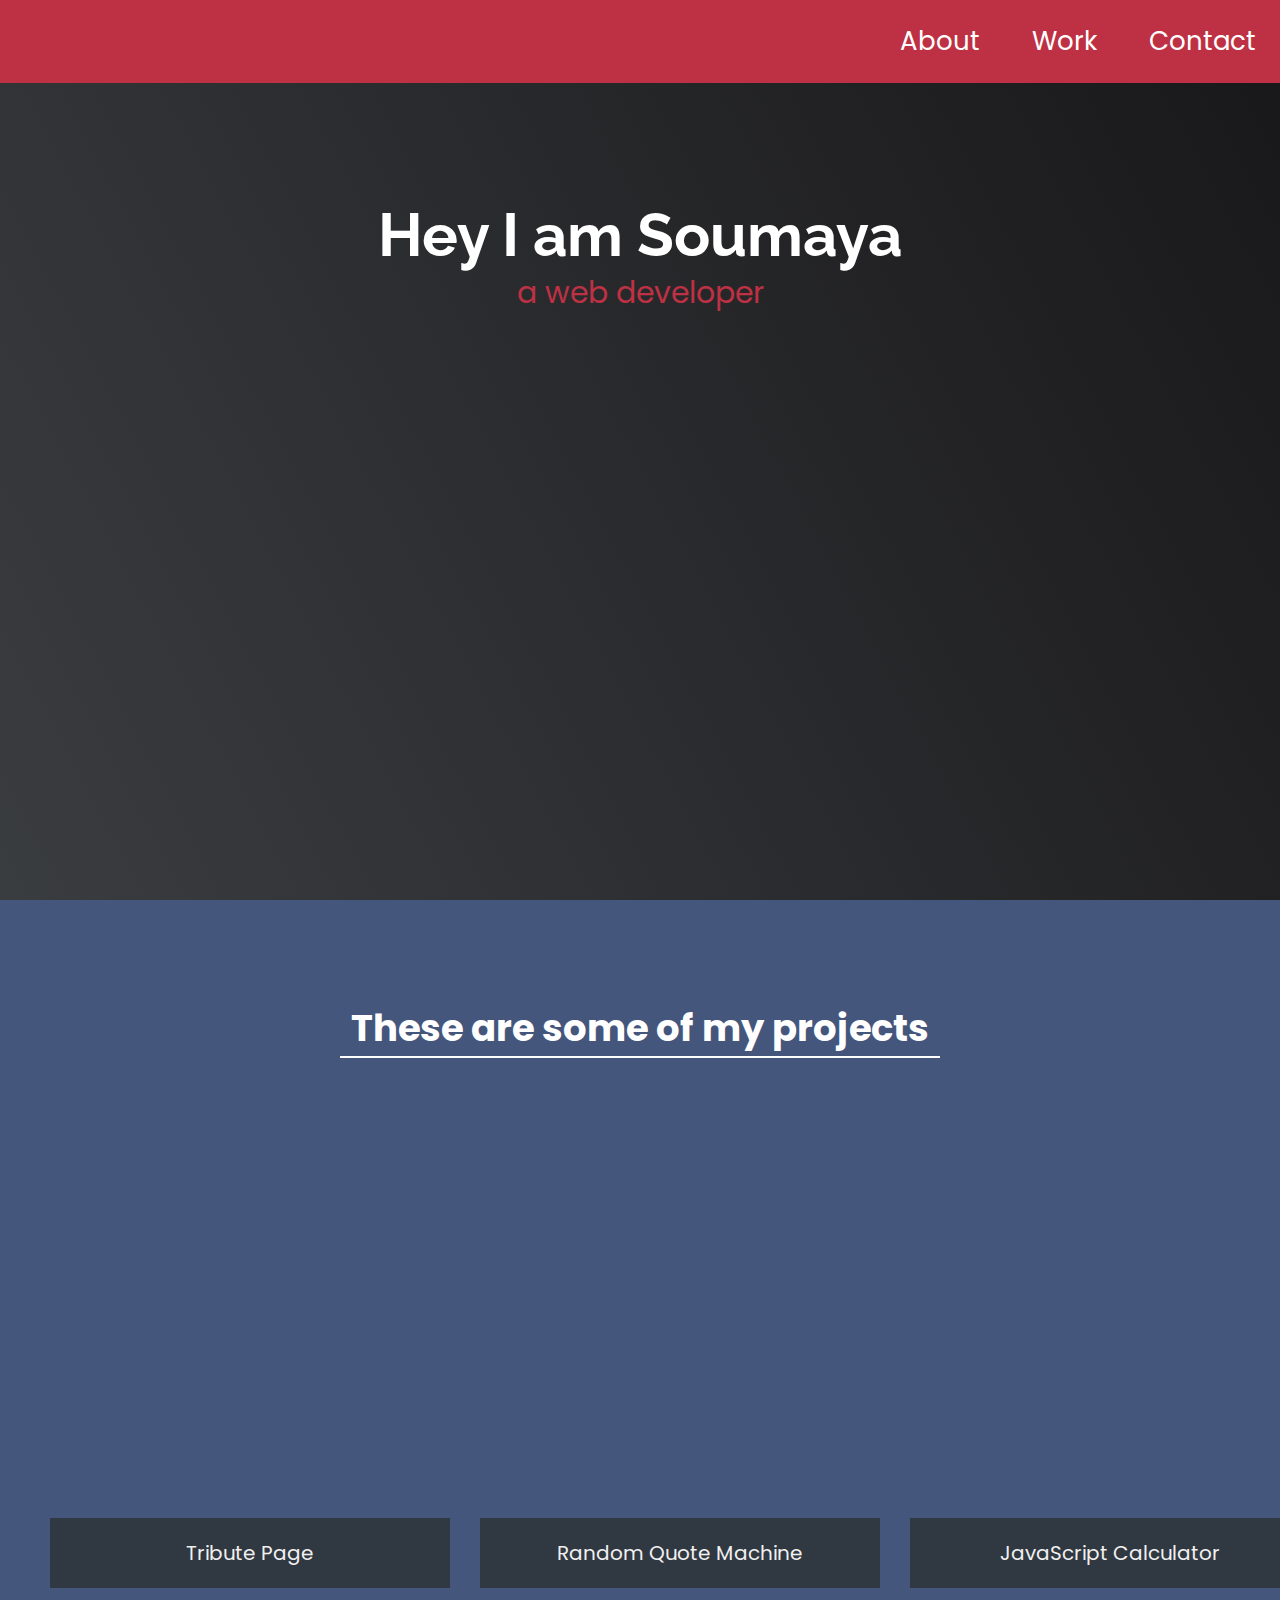
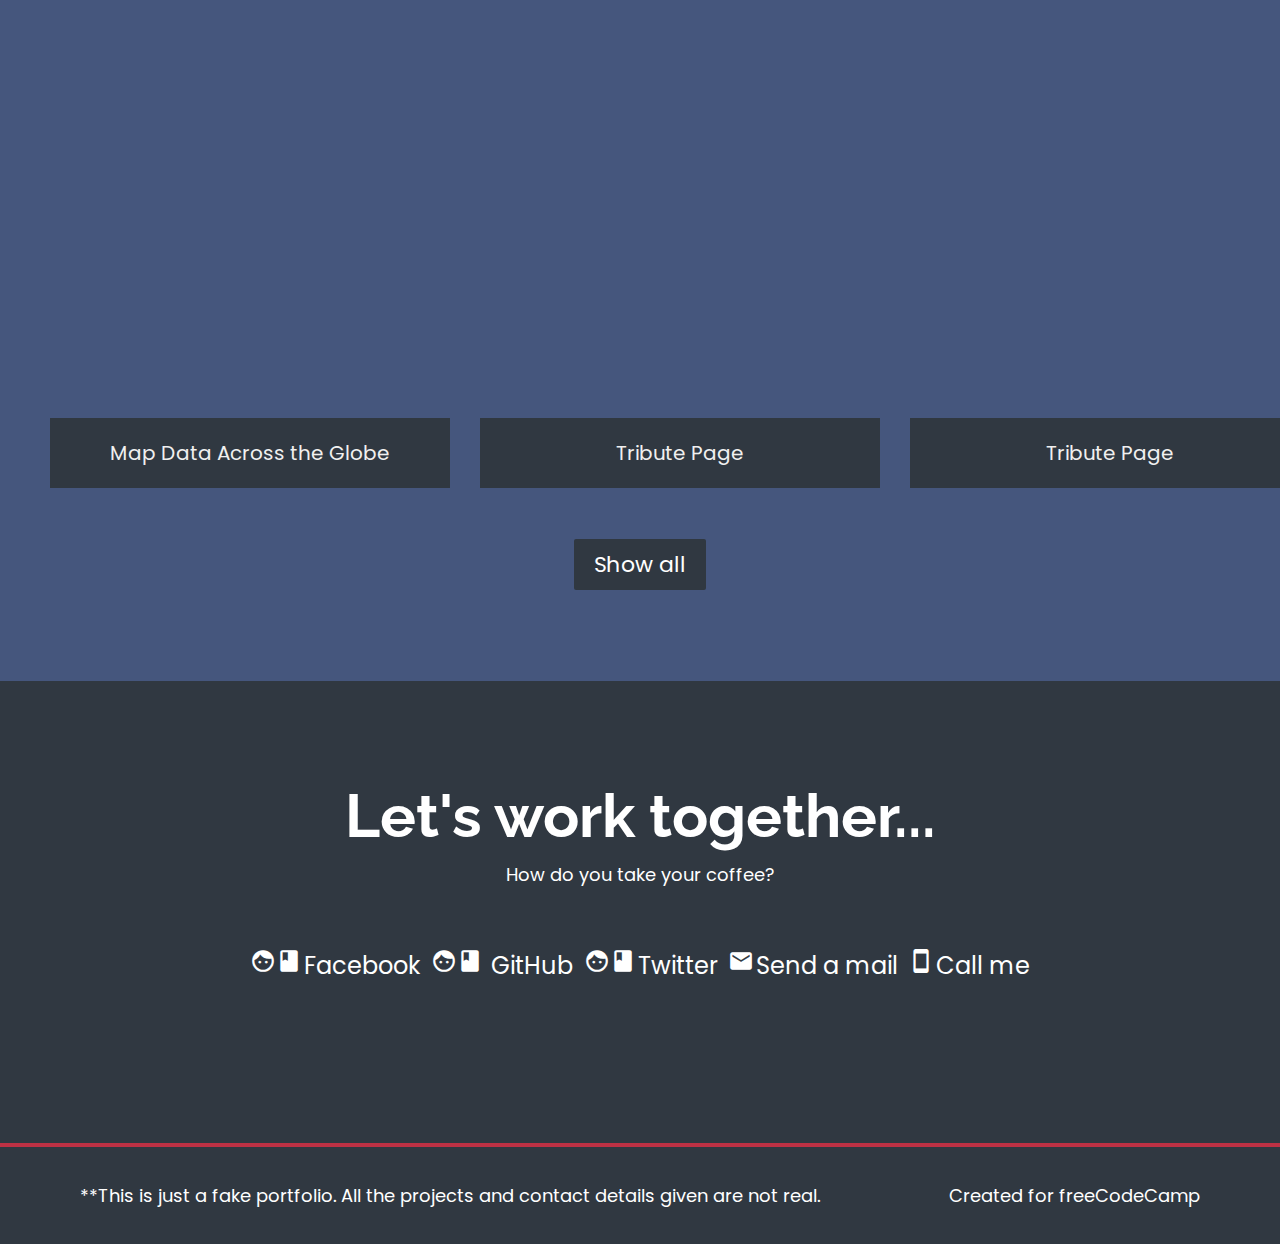
<file: personal-portfolio/index.html>
<!DOCTYPE html>
<html>
<head>
	<title></title>
	<link rel="preconnect" href="https://fonts.gstatic.com">
	<link href="https://fonts.googleapis.com/css2?family=Raleway:wght@700&display=swap" rel="stylesheet">
	<link href="https://fonts.googleapis.com/css2?family=Poppins:wght@200;400&display=swap" rel="stylesheet">
	<link rel="stylesheet" href="https://fonts.googleapis.com/icon?family=Material+Icons">
	<link rel="stylesheet" type="text/css" href="style.css">
</head>
<body>
	<nav id="navbar">
		<ul class="nav-list">
			<li class="nav-link"><a href="#welcome-section">About</a></li>
			<li class="nav-link"><a href="#projects">Work</a></li>
			<li class="nav-link"><a href="#contact">Contact</a></li>
		</ul>
	 </nav> 
	<section id="welcome-section" class="welcome">
		<h1 class="title">Hey I am Soumaya</h1>
		<p class="subtitle">a web developer</p>
	</section>
	<section id="projects" class="projects">
		<h1 class="project-tile">
			These are some of my projects
		</h1>
		<div class="project-container">
			<a href="file:///C:/Users/Med/Desktop/freeCodeCamp/tribute-page/index.html" target="_blank" class="project-item">
				<div class="first-project" style="background-image: url('https://raw.githubusercontent.com/freeCodeCamp/cdn/master/build/testable-projects-fcc/images/tribute.jpg');"></div>
				<p class="project-description">Tribute Page</p>
			</a>
			<a href="" class="project-item" >
				<div class="first-project" style="background-image: url('https://raw.githubusercontent.com/freeCodeCamp/cdn/master/build/testable-projects-fcc/images/random-quote-machine.png');"></div>
				<p class="project-description">Random Quote Machine</p>
			</a>	
			<a href="" class="project-item">
				<div class="first-project" style="background-image: url('https://raw.githubusercontent.com/freeCodeCamp/cdn/master/build/testable-projects-fcc/images/calc.png');"></div>
				<p class="project-description">JavaScript Calculator</p>
			</a>	
			<a href="" class="project-item">
				<div class="first-project" style="background-image: url('https://raw.githubusercontent.com/freeCodeCamp/cdn/master/build/testable-projects-fcc/images/map.jpg');"></div>
				<p class="project-description">Map Data Across the Globe</p>
			</a>	
			<a href="" class="project-item">
				<div class="first-project" style="background-image: url('https://raw.githubusercontent.com/freeCodeCamp/cdn/master/build/testable-projects-fcc/images/wiki.png');"></div>
				<p class="project-description">Tribute Page</p>
			</a>	
			<a href="" class="project-item">
				<div class="first-project" style="background-image: url('https://raw.githubusercontent.com/freeCodeCamp/cdn/master/build/testable-projects-fcc/images/tic-tac-toe.png');"></div>
				<p class="project-description">Tribute Page</p>
			</a>	
		</div>
		<a href="#" class="btn">Show all</a>
	</section>
	<footer id="contact" class="footer">
		<div class="first-footer">
			<h1 class="footer-title">Let's work together...</h1>
			<p class="footer-descrition">How do you take your coffee?</p>
			<ul class="icons">
				<li class="facebook">
					<i class="material-icons fa">facebook</i>
					<p>Facebook</p>		
				</li>
				<li class="facebook">
					<a href="https://github.com/soum-aya" target="_blank" id="profile-link">
						<i class="material-icons fa">facebook</i>
						GitHub
					</a>
				</li>
				<li class="facebook">
					<i class="material-icons fa">facebook</i>
					<p>Twitter</p>
				</li>
				<li class="facebook">
					<i class="material-icons fa">email</i>
					<p>Send a mail</p>
				</li>
				<li class="facebook">
					<i class="material-icons fa">stay_primary_portrait</i>
					<p>Call me</p>
				</li>
				
			</ul>
		</div>
		<hr>
		<div class="second-footer">
			<p class="footer-descrition">**This is just a fake portfolio. All the projects and contact details given are not real.</p>
			<p class="footer-descrition"> Created for freeCodeCamp </p>
		</div>
	</footer>

</body>
</html>
</file>
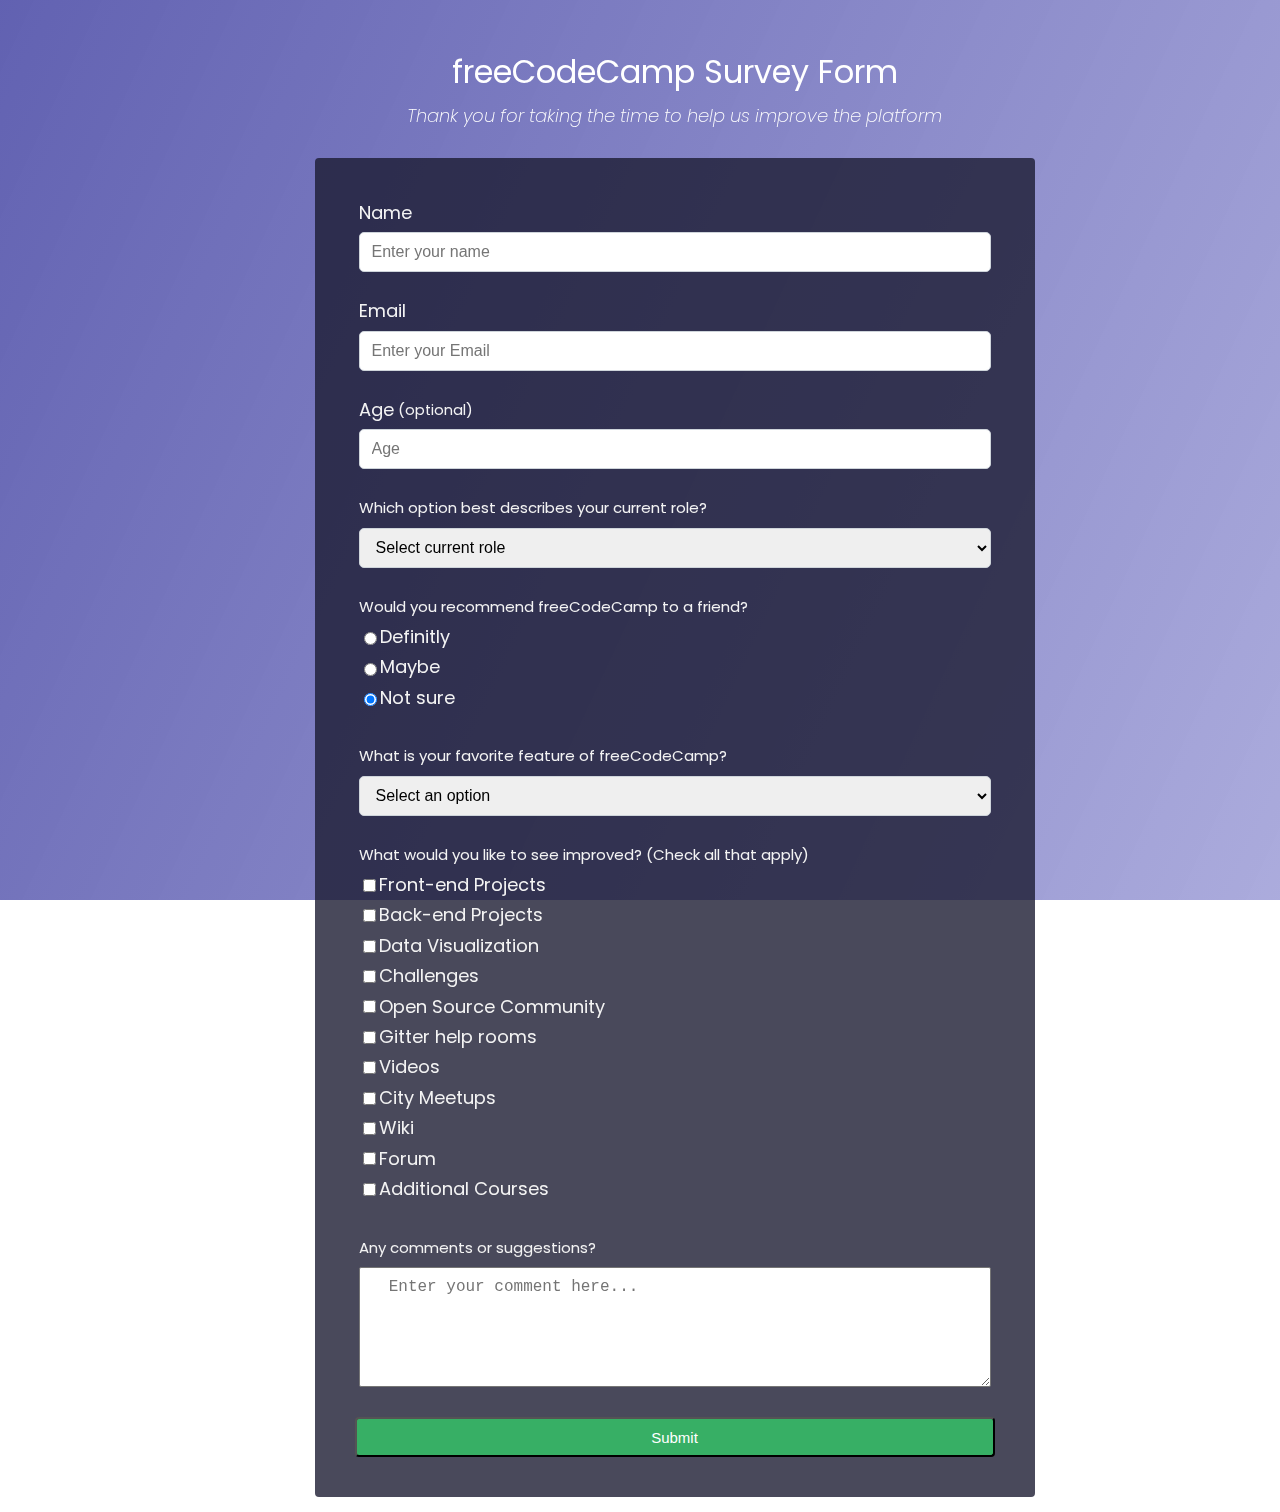
<file: survey-form/index.html>
<!DOCTYPE html>
<html>
<head>
	<title>Survey Form</title>
	<link rel="stylesheet" type="text/css" href="style.css">
  <link rel="preconnect" href="https://fonts.gstatic.com">
<link href="https://fonts.googleapis.com/css2?family=Poppins:wght@200;400&display=swap" rel="stylesheet">
</head>
<body>
<main id="main">
  <div class="container">
    <header class="header">
    <h1 id="title">freeCodeCamp Survey Form</h1>
    <p id="description">Thank you for taking the time to help us improve the platform</p>
    </header>
    <form id="survey-form">
      <div class="group">
        <label id="name-label" for="name">Name</label>
        <input type="text" name="name" id="name" class="control" placeholder="Enter your name" required>
      </div>
      <div class="group">
        <label id="email-label" for="email">Email</label>
        <input type="email" name="email" id="email" class="control" placeholder="Enter your Email" required>
      </div>
      <div class="group">
        <label id="number-label" for="number">Age<span>(optional)</span></label>
        <input type="number" name="age" id="number" class="control" min="10" max="99" placeholder="Age">
      </div>
      <div class="group">
        <p>Which option best describes your current role?</p>
        <select id="dropdown" name="role" class="control">
          <option disabled selected>Select current role</option>
          <option value="student">Student</option>
          <option value="job">Full time Job</option>
          <option value="learner">Full time Learner</option>
          <option value="preferno">Prefer not to say</option>
          <option value="other">Other</option>
        </select>
      </div>
      <div class="group">
        <p>Would you recommend freeCodeCamp to a friend?</p>
        <label>
          <input name="user-recommend" value="definitly" type="radio" checked>Definitly</label>
        <label>
          <input name="user-recommend" value="maybe" type="radio" checked>Maybe</label>
        <label>
          <input name="user-recommend" value="notsure" type="radio" checked>Not sure</label>
      </div>
      <div class="group">
        <p>What is your favorite feature of freeCodeCamp?</p>
        <select id="fav-feature" name="feature" class="control">
          <option disabled selected>   Select an option</option>
          <option value="challenges">   Challenges</option>
          <option value="projects">   Projects</option>
          <option value="community">   Community</option>
          <option value="opensource">   Opensource</option>
        </select>
        </div>
      <div class="group">
        <p>What would you like to see improved? (Check all that apply)       </p>
        <label>
          <input name="prefer" value="front-end projects" type="checkbox">Front-end Projects
        </label>
        <label>
          <input name="prefer" value="back-end projects" type="checkbox">Back-end Projects
        </label>
        <label>
          <input name="prefer" value="data visualization" type="checkbox">Data Visualization
        </label>
        <label>
          <input name="prefer" value="challenges" type="checkbox">Challenges
        </label>
        <label>
          <input name="prefer" value="open source community" type="checkbox">Open Source Community
        </label>
        <label>
          <input name="prefer" value="gitter help rooms" type="checkbox">Gitter help rooms
        </label>
        <label>
          <input name="prefer" value="videos" type="checkbox">Videos
        </label>
        <label>
          <input name="prefer" value="city meetups" type="checkbox">City Meetups
        </label>
        <label>
          <input name="prefer" value="wiki" type="checkbox">Wiki
        </label>
        <label>
          <input name="prefer" value="forum" type="checkbox">Forum
        </label>
        <label>
          <input name="prefer" value="additional courses" type="checkbox">Additional Courses
        </label>
       </div>
      <div class="group">
        <p>Any comments or suggestions?</p>
        <textarea name="comment" id="comment" placeholder="  Enter your comment here..."></textarea>
      </div>
    <button type="submit" id="submit">Submit</button>
    </form>
  </div>
</main>
</body>
</html>
</file>
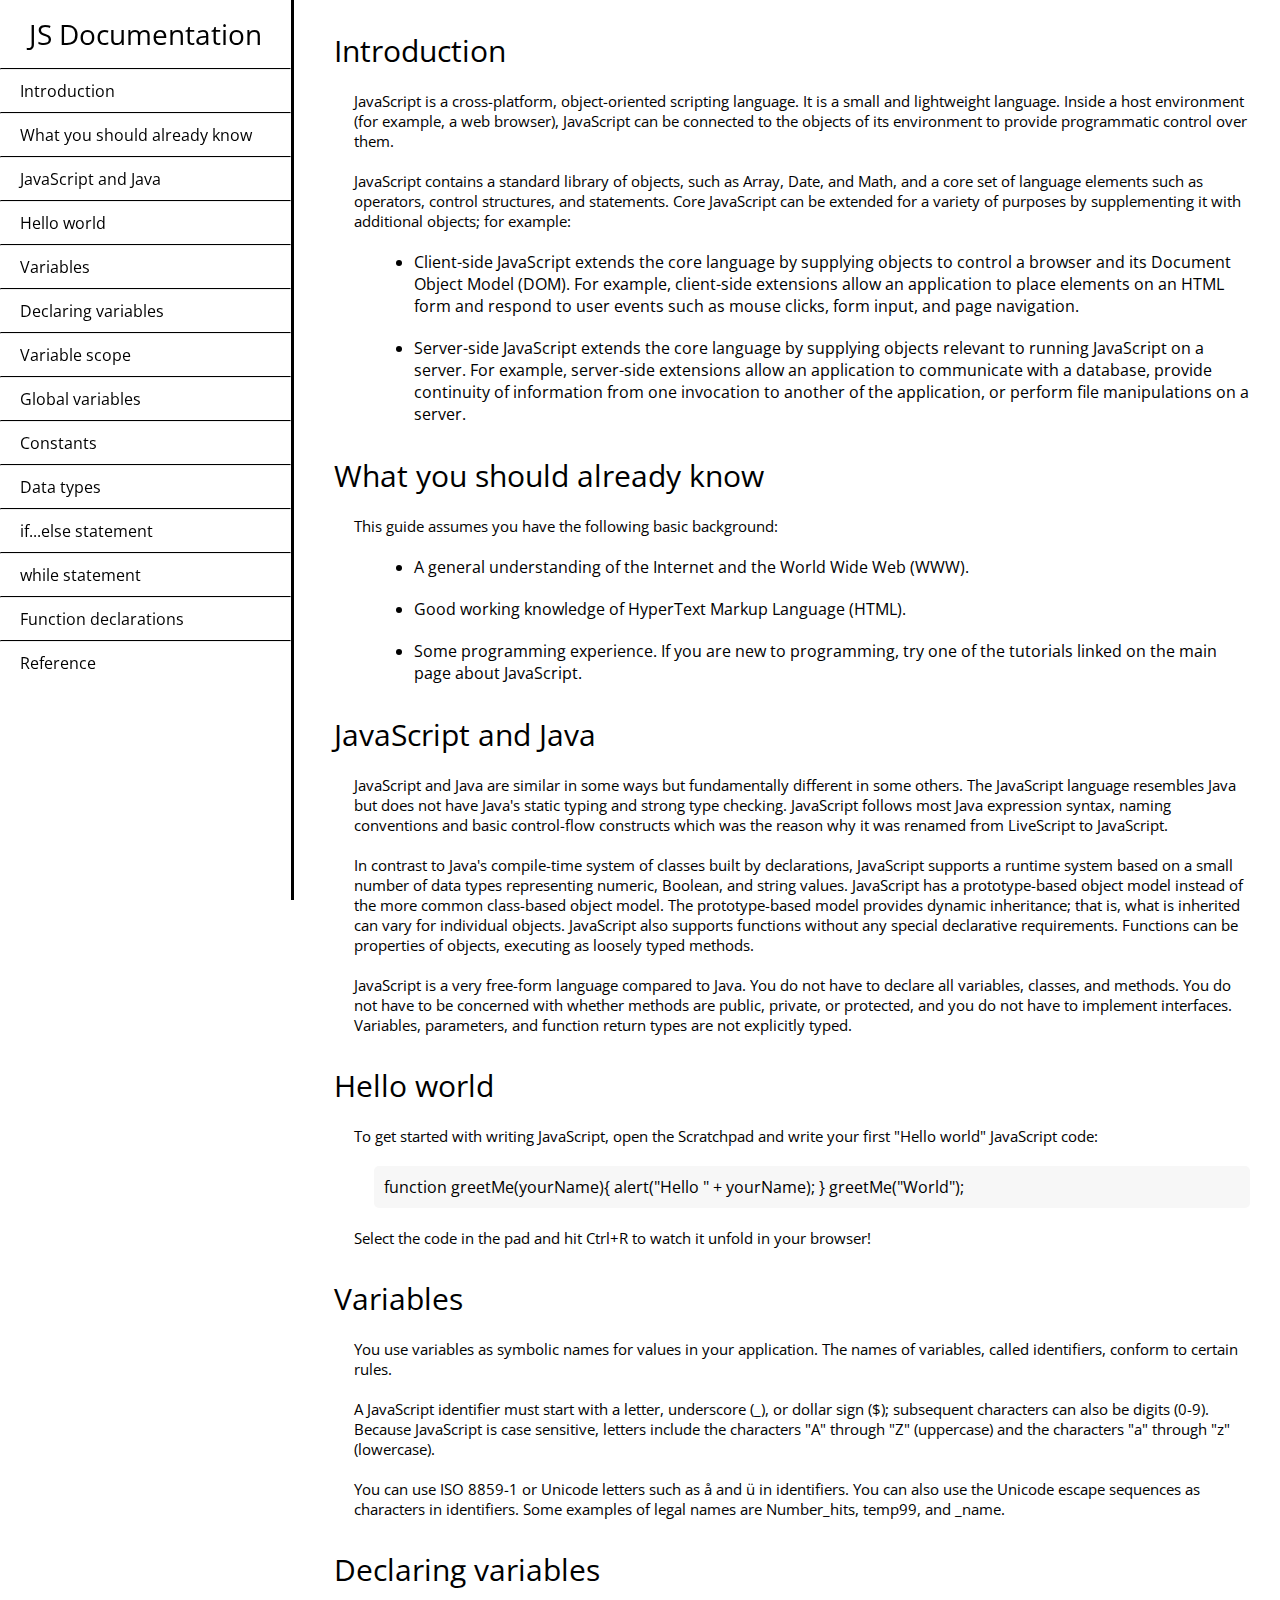
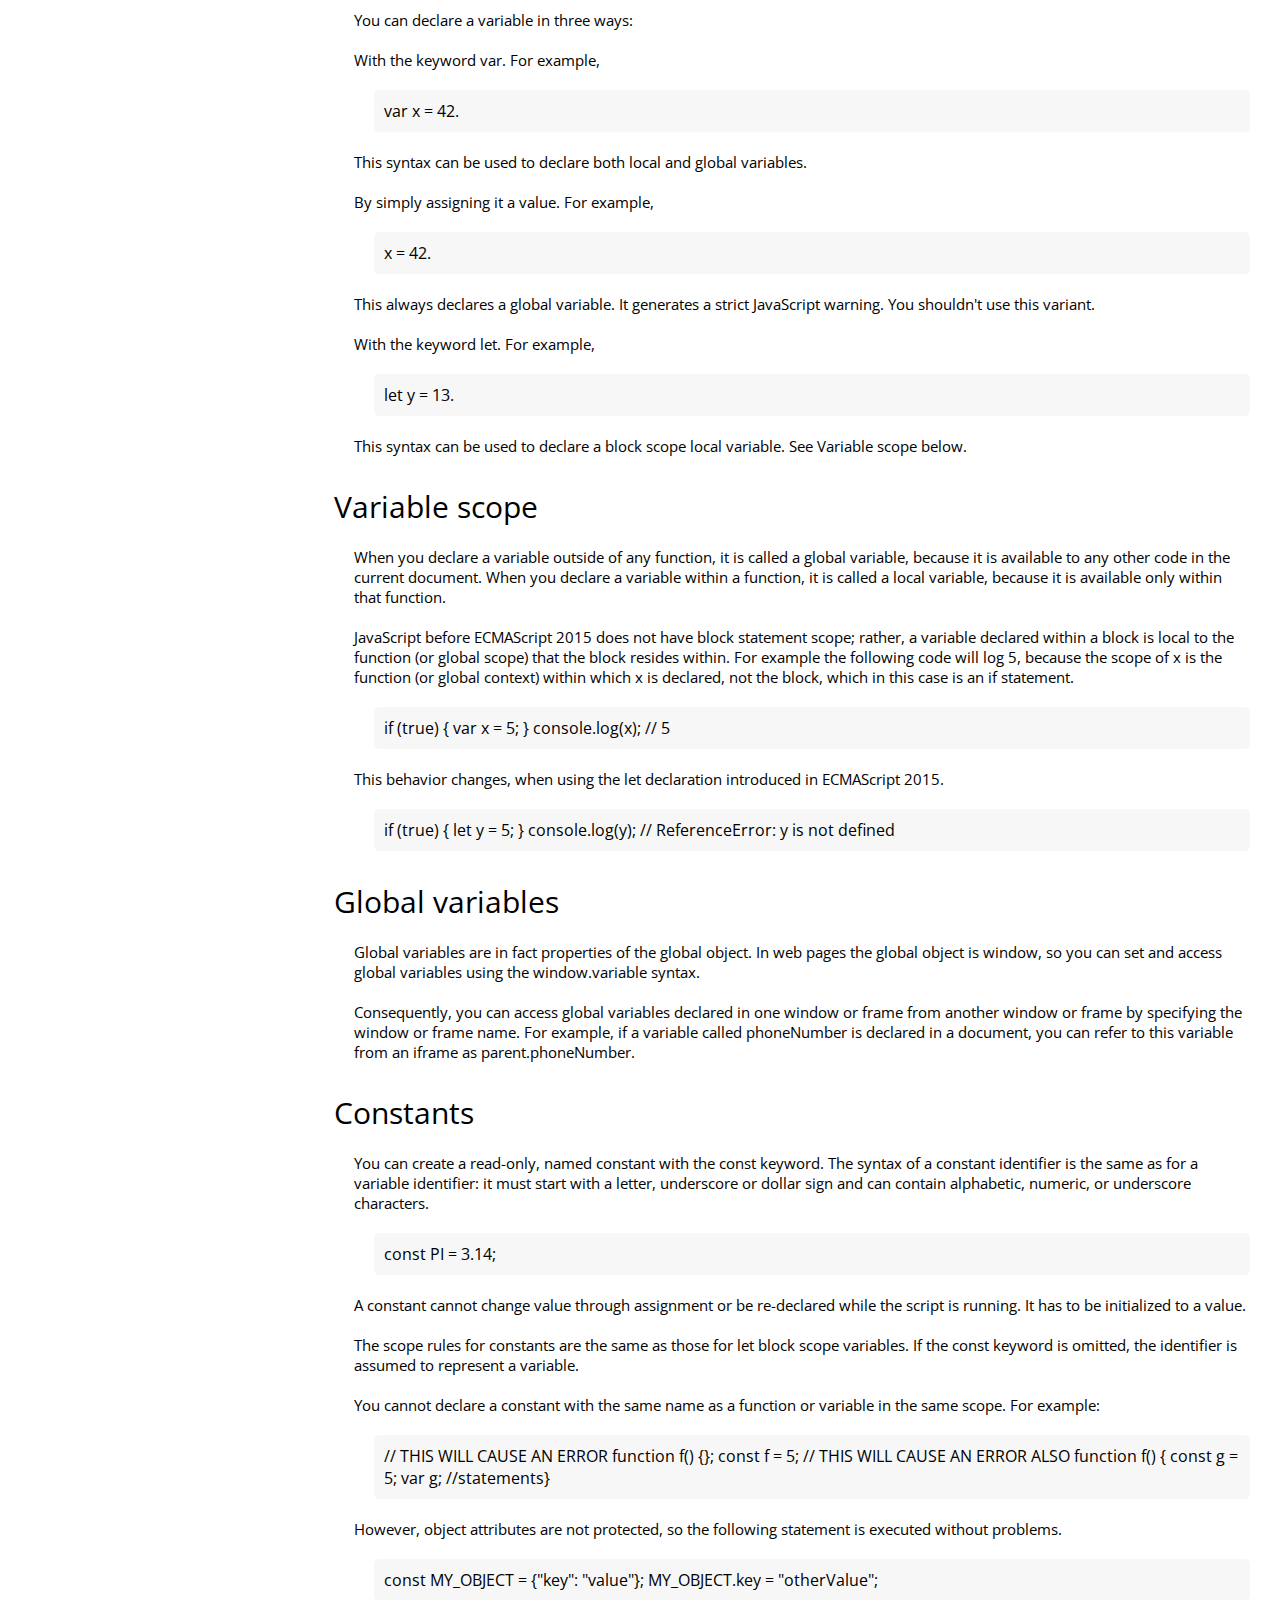
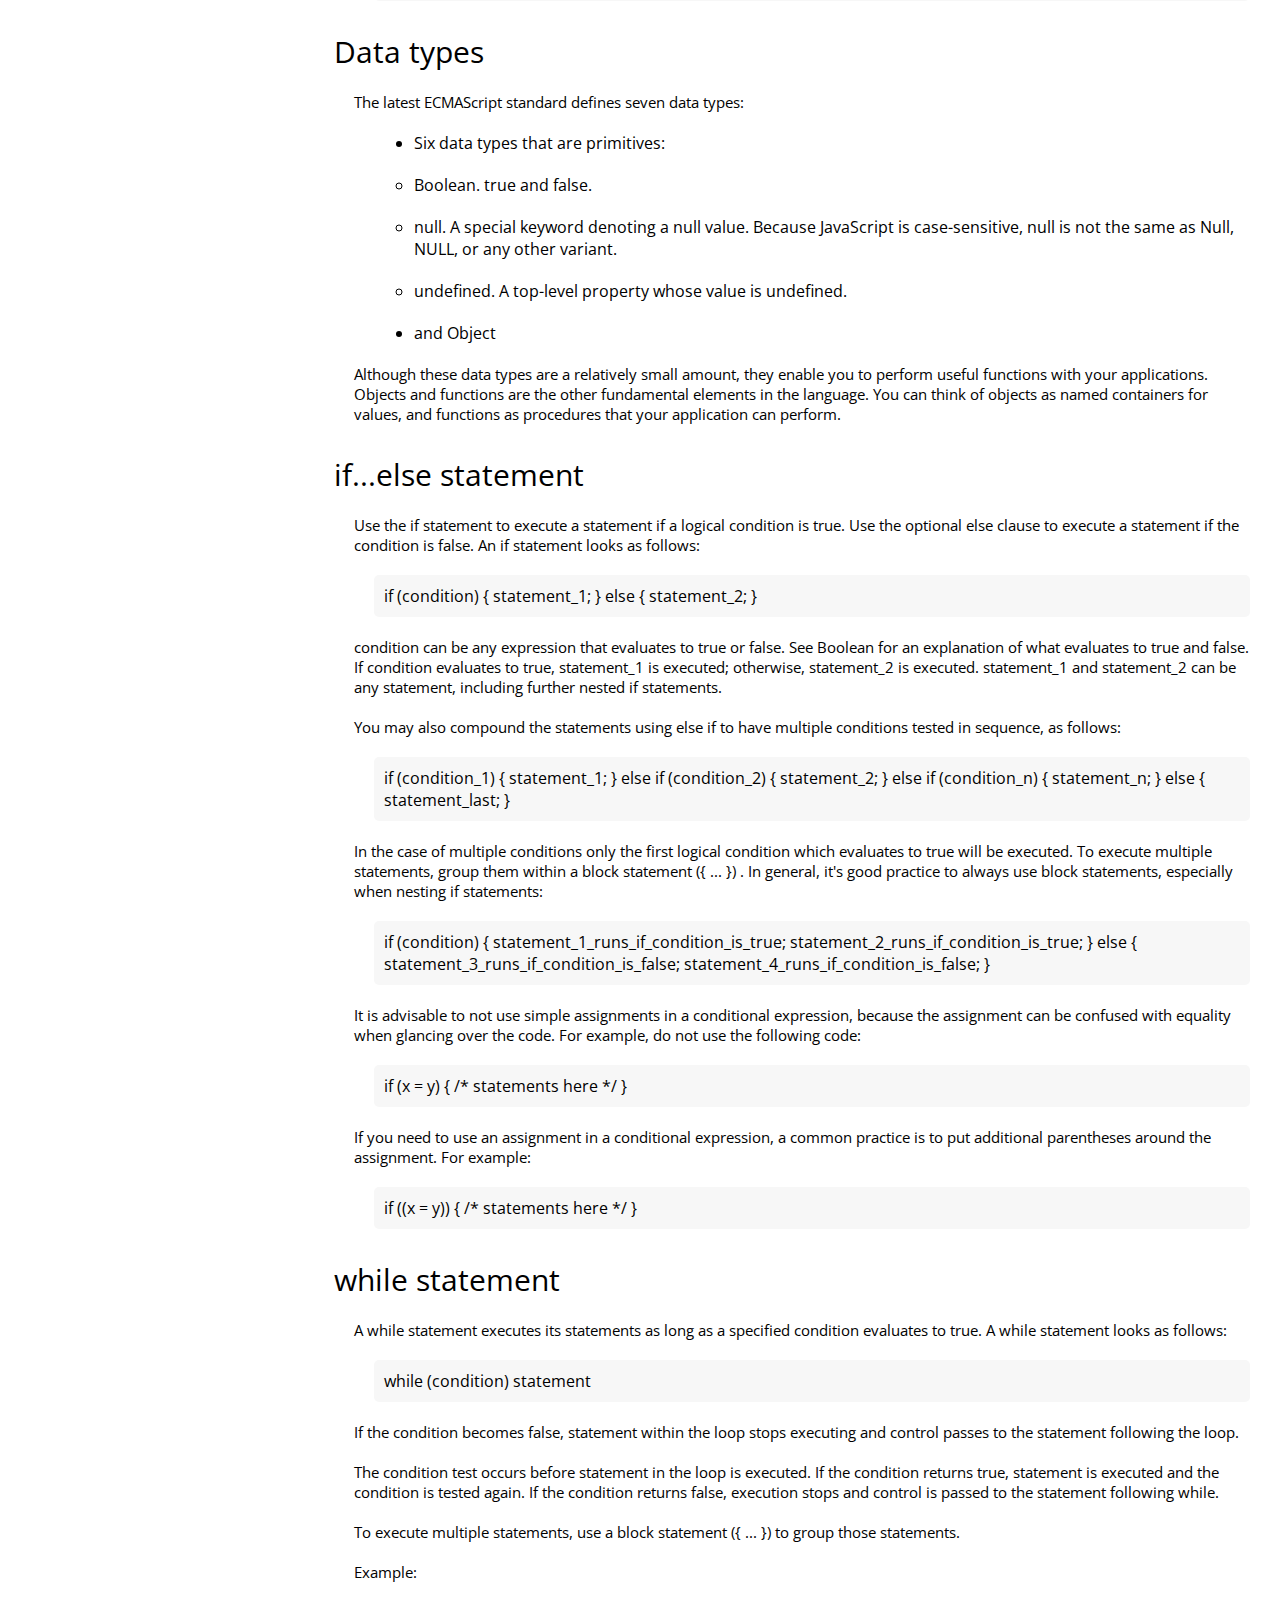
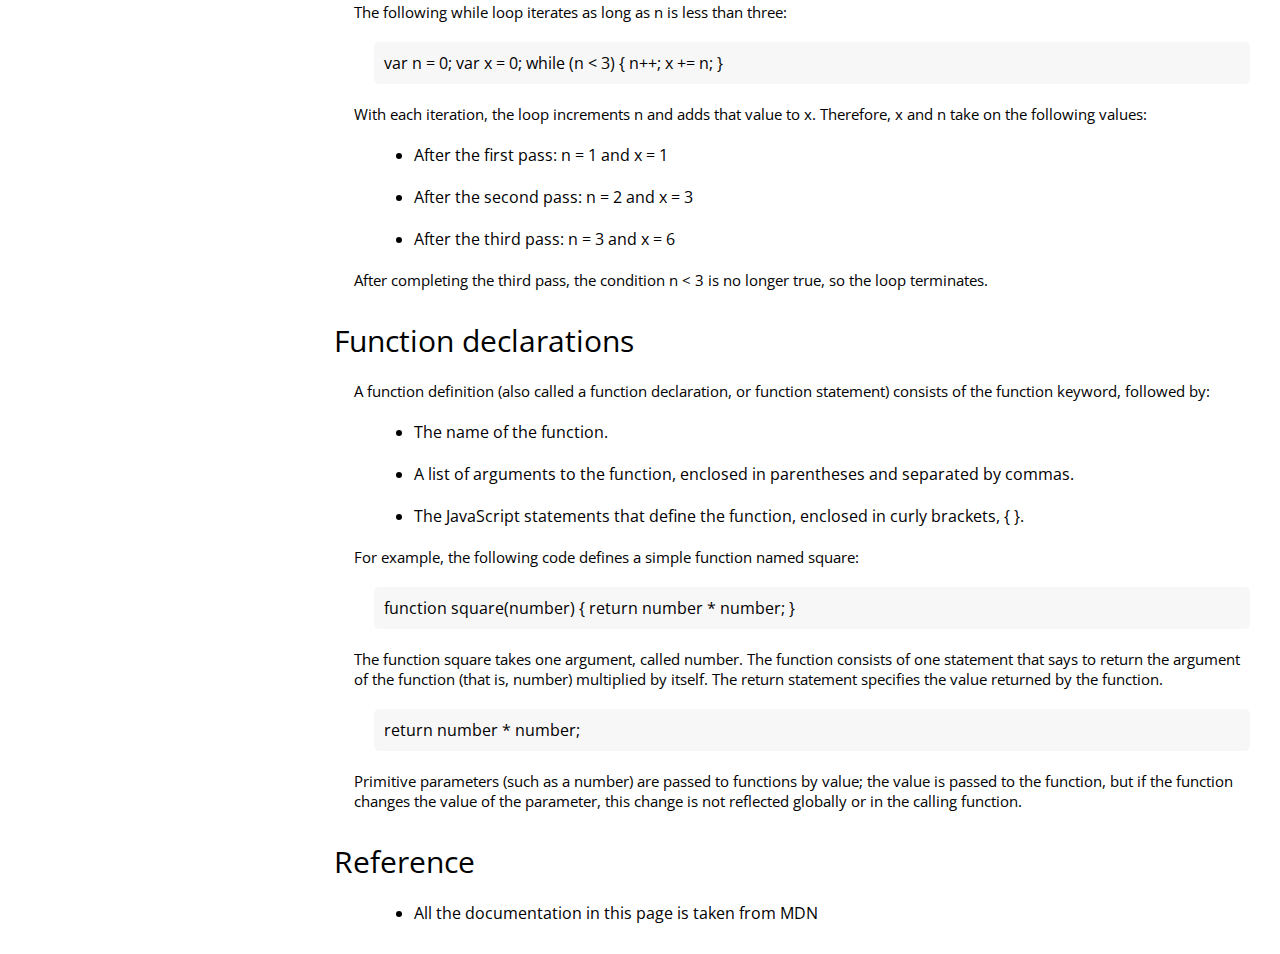
<file: technical-documentation-page/index.html>
<!DOCTYPE html>
<html>
<head>
	<title></title>
	<link rel="preconnect" href="https://fonts.gstatic.com">
	<link href="https://fonts.googleapis.com/css2?family=Open+Sans&display=swap" rel="stylesheet">
	<link rel="stylesheet" type="text/css" href="style.css">
</head>
<body>
	
	<nav id="navbar">
		<header class="navbar-title">
			JS Documentation
		</header>
		<div class="scrollable">
			<hr>
			<a class="nav-link" href="#Introduction">Introduction</a>
		  	<hr>
		  	<a class="nav-link" href="#What_you_should_already_know">What you should already know</a>
		  	<hr>
		  	<a class="nav-link" href="#JavaScript_and_Java">JavaScript and Java</a>
		  	<hr>
		  	<a class="nav-link" href="#Hello_world">Hello world</a>
		  	<hr>
		  	<a class="nav-link" href="#Variables">Variables</a>
		  	<hr>
		  	<a class="nav-link" href="#Declaring_variables">Declaring variables</a>
		  	<hr>
		  	<a class="nav-link" href="#Variable_scope">Variable scope</a>
		  	<hr>
		  	<a class="nav-link" href="#Global_variables">Global variables</a>
		  	<hr>
		  	<a class="nav-link" href="#Constants">Constants</a>
		  	<hr>
		  	<a class="nav-link" href="#Data_types">Data types</a>
		  	<hr>
		  	<a class="nav-link" href="#if...else_statement">if...else statement</a>
		  	<hr>
		  	<a class="nav-link" href="#while_statement">while statement</a>
		  	<hr>
		  	<a class="nav-link" href="#Function_declarations">Function declarations</a>
		  	<hr>
		  	<a class="nav-link" href="#Reference">Reference</a>
		</div>
	  	
  	</nav>

<main id="main-doc" class="main">
	<section id="Introduction" class="main-section">
		<header>Introduction</header>
		<p>JavaScript is a cross-platform, object-oriented scripting language. It is a small and lightweight language. Inside a host environment (for example, a web browser), JavaScript can be connected to the objects of its environment to provide programmatic control over them.</p>
		<p>JavaScript contains a standard library of objects, such as Array, Date, and Math, and a core set of language elements such as operators, control structures, and statements. Core JavaScript can be extended for a variety of purposes by supplementing it with additional objects; for example:</p>
        <ul>
        	<li>Client-side JavaScript extends the core language by supplying objects to control a browser and its Document Object Model (DOM). For example, client-side extensions allow an application to place elements on an HTML form and respond to user events such as mouse clicks, form input, and page navigation.</li>
        	<li>Server-side JavaScript extends the core language by supplying objects relevant to running JavaScript on a server. For example, server-side extensions allow an application to communicate with a database, provide continuity of information from one invocation to another of the application, or perform file manipulations on a server.</li>
        </ul>
		
	</section>
	<section id="What_you_should_already_know" class="main-section">
		<header>What you should already know</header>
		<p>This guide assumes you have the following basic background:</p>
		<ul>
			<li>A general understanding of the Internet and the World Wide Web (WWW).</li>
			<li>Good working knowledge of HyperText Markup Language (HTML).</li>
			<li>Some programming experience. If you are new to programming, try one of the tutorials linked on the main page about JavaScript.</li>
		</ul>
		
	</section>
	<section id="JavaScript_and_Java" class="main-section">
		<header>JavaScript and Java</header>
		<p>JavaScript and Java are similar in some ways but fundamentally different in some others. The JavaScript language resembles Java but does not have Java's static typing and strong type checking. JavaScript follows most Java expression syntax, naming conventions and basic control-flow constructs which was the reason why it was renamed from LiveScript to JavaScript.</p>
		<p>In contrast to Java's compile-time system of classes built by declarations, JavaScript supports a runtime system based on a small number of data types representing numeric, Boolean, and string values. JavaScript has a prototype-based object model instead of the more common class-based object model. The prototype-based model provides dynamic inheritance; that is, what is inherited can vary for individual objects. JavaScript also supports functions without any special declarative requirements. Functions can be properties of objects, executing as loosely typed methods.</p>
		<p>JavaScript is a very free-form language compared to Java. You do not have to declare all variables, classes, and methods. You do not have to be concerned with whether methods are public, private, or protected, and you do not have to implement interfaces. Variables, parameters, and function return types are not explicitly typed.</p>
		
	</section>
	<section id="Hello_world" class="main-section">
		<header>Hello world</header>
		<p>To get started with writing JavaScript, open the Scratchpad and write your first "Hello world" JavaScript code:
		</p>
		<code>
			function greetMe(yourName){ alert("Hello " + yourName); } greetMe("World");
		</code>
		<p>Select the code in the pad and hit Ctrl+R to watch it unfold in your browser!</p>
		
	</section>
	<section id="Variables" class="main-section">
		<header>Variables</header>
		<p>You use variables as symbolic names for values in your application. The names of variables, called identifiers, conform to certain rules.</p>
		<p>A JavaScript identifier must start with a letter, underscore (_), or dollar sign ($); subsequent characters can also be digits (0-9). Because JavaScript is case sensitive, letters include the characters "A" through "Z" (uppercase) and the characters "a" through "z" (lowercase).</p>
		<p>You can use ISO 8859-1 or Unicode letters such as å and ü in identifiers. You can also use the Unicode escape sequences as characters in identifiers. Some examples of legal names are Number_hits, temp99, and _name.</p>
	</section>
	<section id="Declaring_variables" class="main-section">
		<header>Declaring variables</header>
		<p>You can declare a variable in three ways:</p>
		<p>With the keyword var. For example,</p>
		<code>var x = 42.</code>
		<p>This syntax can be used to declare both local and global variables.</p>
		<p>By simply assigning it a value. For example,</p>
		<code>x = 42.</code>
		<p>This always declares a global variable. It generates a strict JavaScript warning. You shouldn't use this variant.</p>
		<p>With the keyword let. For example,</p>
		<code>let y = 13.</code>
		<p>This syntax can be used to declare a block scope local variable. See Variable scope below.</p>
	</section>
	<section id="Variable_scope" class="main-section">
		<header>Variable scope</header>
		<p>When you declare a variable outside of any function, it is called a global variable, because it is available to any other code in the current document. When you declare a variable within a function, it is called a local variable, because it is available only within that function.</p>
		<p>JavaScript before ECMAScript 2015 does not have block statement scope; rather, a variable declared within a block is local to the function (or global scope) that the block resides within. For example the following code will log 5, because the scope of x is the function (or global context) within which x is declared, not the block, which in this case is an if statement.</p>
		<code>if (true) { var x = 5; } console.log(x); // 5</code>
		<p>This behavior changes, when using the let declaration introduced in ECMAScript 2015.</p>
		<code>if (true) { let y = 5; } console.log(y); // ReferenceError: y is not
		defined</code>
	</section>
	<section id="Global_variables" class="main-section">
		<header>Global variables</header>
		<p>Global variables are in fact properties of the global object. In web pages the global object is window, so you can set and access global variables using the window.variable syntax.</p>
		<p>Consequently, you can access global variables declared in one window or frame from another window or frame by specifying the window or frame name. For example, if a variable called phoneNumber is declared in a document, you can refer to this variable from an iframe as parent.phoneNumber.</p>
	</section>
	<section id="Constants" class="main-section">
		<header>Constants</header>
		<p>You can create a read-only, named constant with the const keyword. The syntax of a constant identifier is the same as for a variable identifier: it must start with a letter, underscore or dollar sign and can contain alphabetic, numeric, or underscore characters.</p>
		<code>const PI = 3.14;</code>
		<p>A constant cannot change value through assignment or be re-declared while the script is running. It has to be initialized to a value.</p>
		<p>The scope rules for constants are the same as those for let block scope variables. If the const keyword is omitted, the identifier is assumed to represent a variable.</p>
		<p>You cannot declare a constant with the same name as a function or variable in the same scope. For example:</p>
		<code>// THIS WILL CAUSE AN ERROR function f() {}; const f = 5; // THIS WILL
		CAUSE AN ERROR ALSO function f() { const g = 5; var g; //statements}</code>
		<p>However, object attributes are not protected, so the following statement is executed without problems.</p>
		<code>const MY_OBJECT = {"key": "value"}; MY_OBJECT.key = "otherValue";</code>
	</section>
	<section id="Data_types" class="main-section">
		<header>Data types</header>
		<p>The latest ECMAScript standard defines seven data types:</p>
		<ul>
			<li>Six data types that are primitives:</li>
				<ul>
					<li>Boolean. true and false.</li>
					<li>null. A special keyword denoting a null value. Because JavaScript is case-sensitive, null is not the same as Null, NULL, or any other variant.</li>
					<li>undefined. A top-level property whose value is undefined.</li>
				</ul>
			<li>and Object</li>
		</ul>
		<p>
			Although these data types are a relatively small amount, they enable you to perform useful functions with your applications. Objects and functions are the other fundamental elements in the language. You can think of objects as named containers for values, and functions as procedures that your application can perform.
		</p>
	</section>
	<section id="if...else_statement" class="main-section">
		<header>if...else statement</header>
		<p>
			Use the if statement to execute a statement if a logical condition is true. Use the optional else clause to execute a statement if the condition is false. An if statement looks as follows:
		</p>
		<code>
			if (condition) { statement_1; } else { statement_2; }
		</code>
		<p>
			condition can be any expression that evaluates to true or false. See Boolean for an explanation of what evaluates to true and false. If condition evaluates to true, statement_1 is executed; otherwise, statement_2 is executed. statement_1 and statement_2 can be any statement, including further nested if statements.
		</p>
		<p>You may also compound the statements using else if to have multiple conditions tested in sequence, as follows:</p>
		<code>
			if (condition_1) { statement_1; } else if (condition_2) { statement_2;
			} else if (condition_n) { statement_n; } else { statement_last; }
		</code>
		<p>
			In the case of multiple conditions only the first logical condition which evaluates to true will be executed. To execute multiple statements, group them within a block statement ({ ... }) . In general, it's good practice to always use block statements, especially when nesting if statements:
		</p>
		<code>
			if (condition) { statement_1_runs_if_condition_is_true;
			statement_2_runs_if_condition_is_true; } else {
			statement_3_runs_if_condition_is_false;
			statement_4_runs_if_condition_is_false; }
		</code>
		<p>It is advisable to not use simple assignments in a conditional expression, because the assignment can be confused with equality when glancing over the code. For example, do not use the following code:</p>
		<code>
			if (x = y) { /* statements here */ }
		</code>
		<p>If you need to use an assignment in a conditional expression, a common practice is to put additional parentheses around the assignment. For example:
		</p>
		<code>
			if ((x = y)) { /* statements here */ }
		</code>
	</section>
	<section id="while_statement" class="main-section">
		<header>while statement</header>
		<p>
			A while statement executes its statements as long as a specified condition evaluates to true. A while statement looks as follows:
		</p>
		<code>
			while (condition) statement
		</code>
		<p>If the condition becomes false, statement within the loop stops executing and control passes to the statement following the loop.</p>
		<p>The condition test occurs before statement in the loop is executed. If the condition returns true, statement is executed and the condition is tested again. If the condition returns false, execution stops and control is passed to the statement following while.</p>
		<p>To execute multiple statements, use a block statement ({ ... }) to group those statements.</p>
		<p>Example:</p>
		<p>The following while loop iterates as long as n is less than three:</p>
		<code>var n = 0; var x = 0; while (n < 3) { n++; x += n; }</code>
		<p>With each iteration, the loop increments n and adds that value to x. Therefore, x and n take on the following values:</p>
		<ul>
			<li>After the first pass: n = 1 and x = 1</li>
			<li>After the second pass: n = 2 and x = 3</li>
			<li>After the third pass: n = 3 and x = 6</li>

		</ul>
		<p>After completing the third pass, the condition n < 3 is no longer true, so the loop terminates.</p>
	</section>
	<section id="Function_declarations" class="main-section">
		<header>Function declarations</header>
		<p>A function definition (also called a function declaration, or function statement) consists of the function keyword, followed by:</p>
		<ul>
			<li>The name of the function.</li>
			<li>A list of arguments to the function, enclosed in parentheses and separated by commas.</li>
			<li>The JavaScript statements that define the function, enclosed in curly brackets, { }.</li>
		</ul>
		<p>For example, the following code defines a simple function named square:</p>
		<code>function square(number) { return number * number; }</code>
		<p>The function square takes one argument, called number. The function consists of one statement that says to return the argument of the function (that is, number) multiplied by itself. The return statement specifies the value returned by the function.</p>
		<code>return number * number;</code>
		<p>Primitive parameters (such as a number) are passed to functions by value; the value is passed to the function, but if the function changes the value of the parameter, this change is not reflected globally or in the calling function.</p>
	</section>
	<section id="Reference" class="main-section">
		<header>Reference</header>
		<ul>
			<li>All the documentation in this page is taken from MDN</li>
		</ul>
	</section>
</main>
</body>
</html>
</file>
<file: personal-portfolio/style.css>
*{
  box-sizing: border-box;
  margin: 0;
  padding: 0;
}
#navbar {
  width: 100%;
  font-family: 'Poppins', sans-serif;
  top: 0;
}
.nav-list {
  list-style-type: none;
  margin: 0;
  padding: 22px 0 22px 0;
  background-color: #be3144;
  text-align: right;
  position: fixed;
  top: 0;
  width: 100%;
}
.nav-link {
  display: inline;
  }
.nav-link > a {
  color: white;
  font-size: 26px;
  padding: 24px;
  text-decoration: none;
}
.nav-link > a:hover {
  background-color: #45567d;
  }

.welcome {
  padding: 200px 50px 0px 50px;
  text-align: center;
  background-color: black;
  height: 100vh;
  background-image: linear-gradient(62deg, #3a3d40 0%, #181719 100%);
}
  
.title {
  font-family: 'Raleway', sans-serif;
  font-size:60px;
  color: white;
}
.subtitle {
  font-family: 'Poppins', sans-serif;
  font-size: 30px;
  color: #be3144;
}
.projects {
  text-align: center;
  padding: 100px 20px;
  background-color: #45567d;
}
.project-tile {
  color: white;
  font-size: 37px;
  font-family: 'Poppins', sans-serif;
  border-bottom: 2px solid;
  margin: 0 auto 0px auto;
  max-width: 600px;
}

/*.project-img {
  display: block;
  width: 100%;

}*/
.project-container {
  display: grid;
  grid-template-columns: auto auto auto;
  grid-gap: 30px;
  padding: 60px 30px;

}
.first-project {
  width: 400px; 
  height: 400px;
  background-repeat: no-repeat;
  background-size: cover;
  background-position: center;
}
.project-description {
  font-family: 'Poppins', sans-serif;
  font-size: 20px;
  color: #f0f0f0;
  background-color: #303841;
  padding: 20px 40px;

}
.project-item {
  text-decoration: none;
}
.btn {
  padding: 10px 20px;
  color: white;
  text-decoration: none;
  font-family: 'Poppins', sans-serif;
  font-size: 22px;
  background-color: #303841;
  border-radius: 2px;
  transition: background 0.5s ease;
  
}
.btn:hover {
  background-color: #be3144;
}
.footer {
  background-color: #303841;
}
.first-footer {
  padding: 100px;
}
.footer-title {
  font-family: 'Raleway', sans-serif;
  font-size: 60px;
  color: white;
  text-align: center;
  margin-bottom: 10px;
}
.footer-descrition {
  font-family: 'Poppins', sans-serif;
  font-size: 18px;
  color: white;
  text-align: center;
}
.icons {
  display: flex;
  justify-content: space-between;
  padding: 60px 150px;
  color: white;
  font-family: 'Poppins', sans-serif;
  font-size: 24px;
  list-style-type: none;
}
.facebook {
  display: flex;
  transition: transform 1s ease-out;
}
#profile-link {
  text-decoration: none;
  color: white;

}

.facebook:hover {
  transform: translateY(10px);
}
.fa {
  font-size: 26px;
  margin-right: 2px;
}
.footer > hr {
  border: 2px solid #be3144;
}
.second-footer {
  display: flex;
  justify-content: space-between;
  padding: 35px 80px;
}

@media only screen and (max-width: 768px) {
  [class="project-container"] {
    grid-template-columns: auto;
  }
}
</file>
<file: survey-form/style.css>
*{
  box-sizing: border-box;
}
p{
  margin: 0;
  margin-bottom: 0.5rem;
}
body {
    font-family: 'Poppins', sans-serif;
    font-size: 15px;
    font-weight: 400;
    line-height: 1.4;
    color: white;
    margin: 0;
}
body::before {
    content: '';
    position: fixed;
    top: 0;
    left: 0;
    height: 100%;
    width: 100%;
    z-index: -1;
    background: var(--color-darkblue);
    background-image: linear-gradient( 115deg, rgba(58, 58, 158, 0.8), rgba(136, 136, 206, 0.7) ), url(https://cdn.freecodecamp.org/testable-projects-fcc/images/survey-form-background.jpeg);
    background-size: cover;
    background-repeat: no-repeat;
    background-position: center;
}
.container {
  max-width: 720px;
  width: 100%;
  margin: 50px 314.5px 0px 314.5px;
}

.header{
  font-family:'Poppins', sans serif;
  margin-bottom: 30px;
  padding: 0 10px 0 10px;
}
#title{
  text-align: center;
  font-size: 32px;
  font-weight: 400;
  margin-bottom: 8px;
}
#description{
  text-align: center;
  font-style: italic;
  font-weight: 200;
  font-size: 18px;
  margin: 0 8px;
}
form{
  padding: 40px 40px 40px 40px;
  color: rgb(243 243 243);
  background: rgba(27, 27, 50, 0.8);
  border-radius: 0.25rem;
  line-height: 22.4px;
}
.group{
  margin: 0 auto 1.25rem auto;
  padding: 4px;
}
label {
    display: flex;
    align-items: center;
    font-size: 1.125rem;
    margin-bottom: 0.5rem;
}
.control{
  width: 100%;
  border: 1px solid #ced4da;
  border-radius: 5px;
  height: 40px;
  padding: 6px 12px 6px 12px;
  transition: border-color 0.15s ease-in-out, box-shadow 0.15s ease-in-out;
  font-size: 16px;
}
.control:focus {
    border-color: #80bdff;
    outline: 0;
    box-shadow: 0 0 0 0.2rem rgba(0, 123, 255, 0.25);
}
::placeholder {
  font-size: 16px;
}
#survey-form{
    display: block;
    margin-block-start: 1em;
    margin-block-end: 1em;
    margin-inline-start: 0px;
    margin-inline-end: 0px;
}
span{
  font-size: 14.4px;
  margin-left: 4px;
}
textarea {
  width: 100%;
  min-height: 120px;
  padding: 10px;
  border-radius: 2px;
}
#submit {
  width: 100%;
  height: 40px;
  background-color: #37af65;
  border-radius: 4px;
  color: white;
  font-size: 15px;
}
</file>
<file: technical-documentation-page/style.css>
*{
  box-sizing: border-box;
  margin: 0;
  padding: 0;
  font-family: 'Open Sans', sans-serif;
}
#navbar {
  height: 100%; 
  width: 23%; 
  position: fixed; 
  z-index: 1;
  left: 0;
  border-right: solid;
     
}
.scrollable{
	overflow: auto;
	height: 88%;
}
.navbar-title { 
  font-size: 28px;
  padding-top: 15px;
  padding-bottom: 15px;
  text-align: center;
    
}
.nav-link {
  padding: 10px 0px 10px 20px;
  text-decoration: none;
  text-align: left;
  color: black;
  display: block;
}
hr{
	border-top: 1px solid black;
}
.main {
  margin-left: 23%; 
  padding: 30px 30px 0px 0px;
}
.main-section {
	margin-bottom: 30px;
}
.main-section > header {
	font-size: 30px;
	margin-left: 40px;
}
.main-section > p {
	margin: 20px 0px 0px 60px;
	font-size: 15px;
}
.main-section li {
	margin: 20px 0px 20px 120px;
}
code {
	display: block;
  	background-color: #f7f7f7;
  	padding: 10px;
  	margin: 20px 0px 0px 80px ;
  	border-radius: 5px;
}
@media screen and (min-width: 480px) {
  #navbar {
    float: left;
  }
}
</file>
